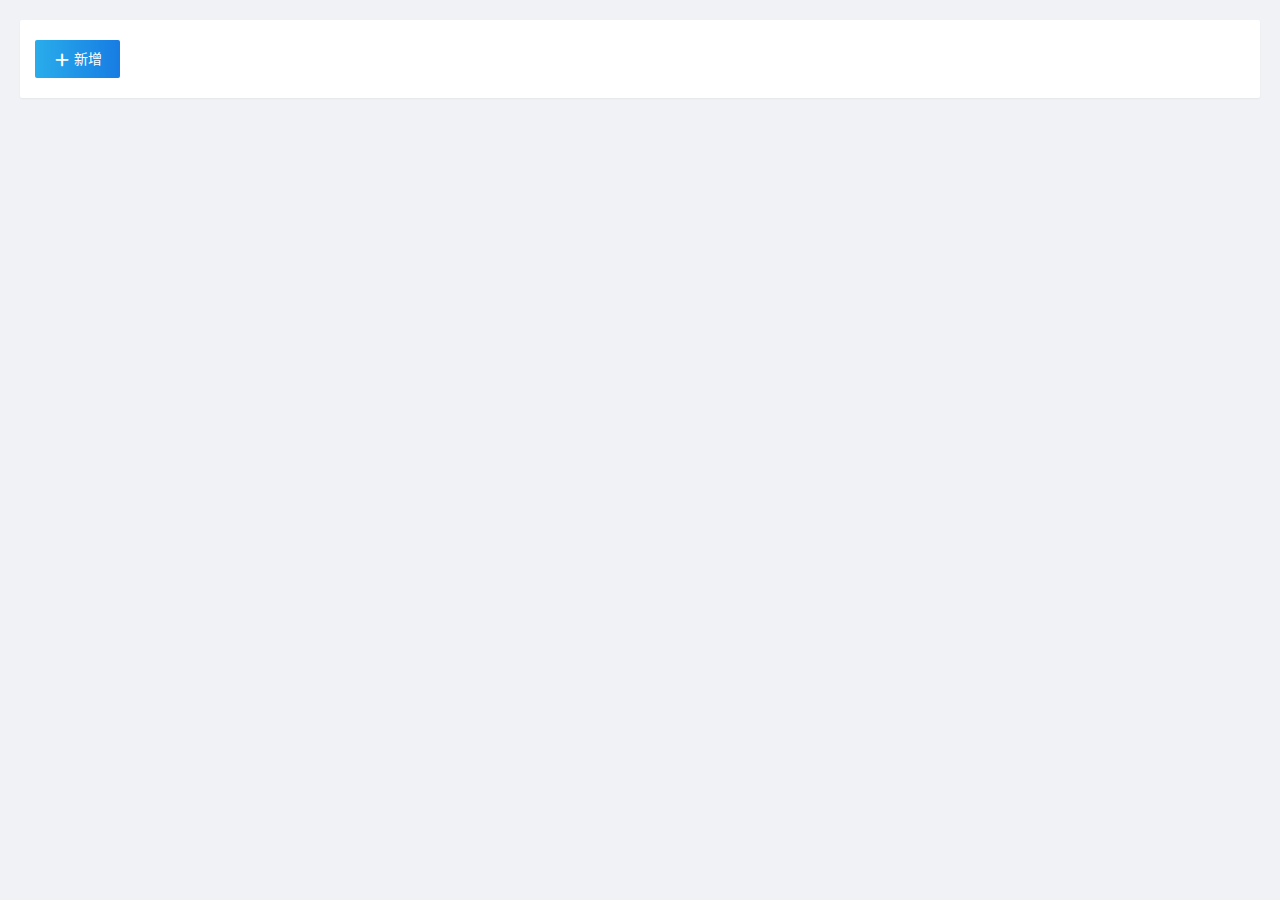
<file: static/views/account.html>
<!DOCTYPE html>
<html lang="zh-CN">
<head>
    <meta charset="UTF-8">
    <meta http-equiv="X-UA-Compatible" content="IE=edge">
    <meta name="viewport" content="width=device-width, initial-scale=1, maximum-scale=1">
    <link rel="stylesheet" href="../assets/css/layui.css">
    <link rel="stylesheet" href="../assets/css/view.css"/>
    <link rel="icon" href="/favicon.ico">
    <title>程序猿银行</title>
</head>
<body class="layui-view-body">
    <div class="layui-content">
        <div class="layui-row">
            <div class="layui-card">
                <div class="layui-card-body">
                    <div class="form-box">
                        <button class="layui-btn layui-btn-blue"><i class="layui-icon">&#xe654;</i>新增</button>
                        <table class="layui-hide" id="demo" lay-filter="demo"></table>
                    </div>
                </div>
            </div>
        </div>
    </div>
    <script src="../assets/layui.all.js"></script>
    <script>
      var element = layui.element;
  var table = layui.table;
  var form = layui.form;
  
  //展示已知数据
  table.render({
	  lay-filter:"demo",
    elem: '#demo'
    	,url: '/Account/list' //数据接口
    ,cols: [[ //标题栏
      {field: 'account', title: '账户', minWidth: 180, sort: true,align:'center'}
      ,{field: 'currency', title: '币种', width: 120 ,align:'center'}
      ,{field: 'operation', title: '操作', minWidth: 150,toolbar: '#barDemo',align:'center'}
      ,{field: 'balance', title: '余额', minWidth: 160,align:'center'}
    ]]
    /* ,parseData: function(res){ //res 即为原始返回的数据
        return {
          "code": res.status, //解析接口状态
          "msg": res.message, //解析提示文本
          "count": res.total, //解析数据长度
          "data": res.data.item //解析数据列表
        };
      } */
    
    ,skin: 'line' //表格风格
    ,even: true
    ,page: true //是否显示分页
    ,limits: [5, 7, 10]
    ,limit: 5 //每页默认显示的数量
  });
  
  
//监听工具条
  table.on('tool(demo)', function(obj){ //注：tool是工具条事件名，test是table原始容器的属性 lay-filter="对应的值"
    var data = obj.data; //获得当前行数据
    console.log(data);
    var layEvent = obj.event; //获得 lay-event 对应的值（也可以是表头的 event 参数对应的值）
    var tr = obj.tr; //获得当前行 tr 的DOM对象
    
    if(layEvent === 'getBalance'){ //查看
    	layer.msg('getBalance');
    } else if(layEvent === 'del'){ //删除
      layer.confirm('真的删除行么', function(index){
        obj.del(); //删除对应行（tr）的DOM结构，并更新缓存
        layer.close(index);
        //向服务端发送删除指令
      });
    } else if(layEvent === 'edit'){ //编辑
      //do something
      
      //同步更新缓存对应的值
      obj.update({
        username: '123'
        ,title: 'xxx'
      });
    }
  });
  
    </script>
    <script type="text/html" id="barDemo">
        <a class="layui-btn layui-btn-xs" lay-event="getBalance">查询余额</a>
        <a class="layui-btn layui-btn-danger layui-btn-xs" lay-event="inSchool">转账</a>
    </script>
</body>
</html>
</file>
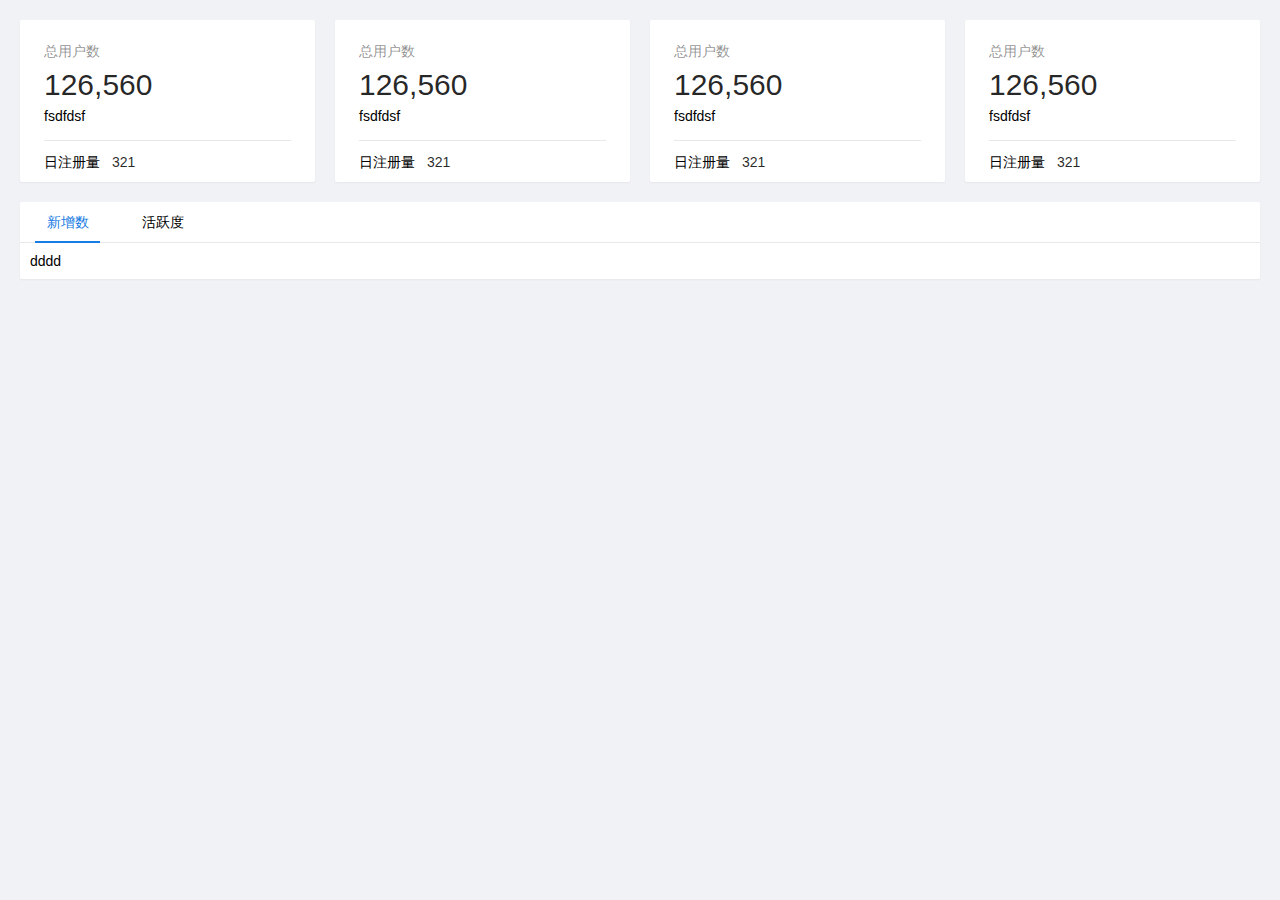
<file: static/views/console.html>
<!DOCTYPE html>
<html>
<head>
    <meta charset="UTF-8">
    <meta http-equiv="X-UA-Compatible" content="IE=edge">
    <link rel="stylesheet" href="../assets/css/layui.css">
    <link rel="stylesheet" href="../assets/css/view.css"/>
    <title></title>
</head>
<body class="layui-view-body">
    <div class="layui-content">
        <div class="layui-row layui-col-space20">
            <div class="layui-col-sm6 layui-col-md3">
                <div class="layui-card">
                    <div class="layui-card-body chart-card">
                        <div class="chart-header">
                            <div class="metawrap">
                                <div class="meta">
                                    <span>总用户数</span>
                                </div>
                                <div class="total">126,560</div>
                            </div>
                        </div>
                        <div class="chart-body">
                            <div class="contentwrap">
                                fsdfdsf
                            </div>
                        </div>
                        <div class="chart-footer">
                            <div class="field">
                                <span>日注册量</span>
                                <span>321</span>
                            </div>
                        </div>
                    </div>
                </div>
            </div>
            <div class="layui-col-sm6 layui-col-md3">
                <div class="layui-card">
                    <div class="layui-card-body chart-card">
                        <div class="chart-header">
                            <div class="metawrap">
                                <div class="meta">
                                    <span>总用户数</span>
                                </div>
                                <div class="total">126,560</div>
                            </div>
                        </div>
                        <div class="chart-body">
                            <div class="contentwrap">
                                fsdfdsf
                            </div>
                        </div>
                        <div class="chart-footer">
                            <div class="field">
                                <span>日注册量</span>
                                <span>321</span>
                            </div>
                        </div>
                    </div>
                </div>
            </div>
            <div class="layui-col-sm6 layui-col-md3">
                <div class="layui-card">
                    <div class="layui-card-body chart-card">
                        <div class="chart-header">
                            <div class="metawrap">
                                <div class="meta">
                                    <span>总用户数</span>
                                </div>
                                <div class="total">126,560</div>
                            </div>
                        </div>
                        <div class="chart-body">
                            <div class="contentwrap">
                                fsdfdsf
                            </div>
                        </div>
                        <div class="chart-footer">
                            <div class="field">
                                <span>日注册量</span>
                                <span>321</span>
                            </div>
                        </div>
                    </div>
                </div>
            </div>
            <div class="layui-col-sm6 layui-col-md3">
                <div class="layui-card">
                    <div class="layui-card-body chart-card">
                        <div class="chart-header">
                            <div class="metawrap">
                                <div class="meta">
                                    <span>总用户数</span>
                                </div>
                                <div class="total">126,560</div>
                            </div>
                        </div>
                        <div class="chart-body">
                            <div class="contentwrap">
                                fsdfdsf
                            </div>
                        </div>
                        <div class="chart-footer">
                            <div class="field">
                                <span>日注册量</span>
                                <span>321</span>
                            </div>
                        </div>
                    </div>
                </div>
            </div>
            <div class="layui-col-sm12 layui-col-md12">
                <div class="layui-card">
                    <div class="layui-tab layui-tab-brief">
                        <ul class="layui-tab-title">
                            <li class="layui-this">新增数</li>
                            <li>活跃度</li>
                        </ul>
                        <div class="layui-tab-content">
                            <div class="layui-tab-item layui-show">
                                dddd
                            </div>
                            <div class="layui-tab-item">
                                ddd
                            </div>
                        </div>
                    </div>
                </div>
            </div>
        </div>
    </div>
    <script src="../assets/layui.all.js"></script>
    <script>
     var element = layui.element;
    </script>
</body>
</html>
</file>
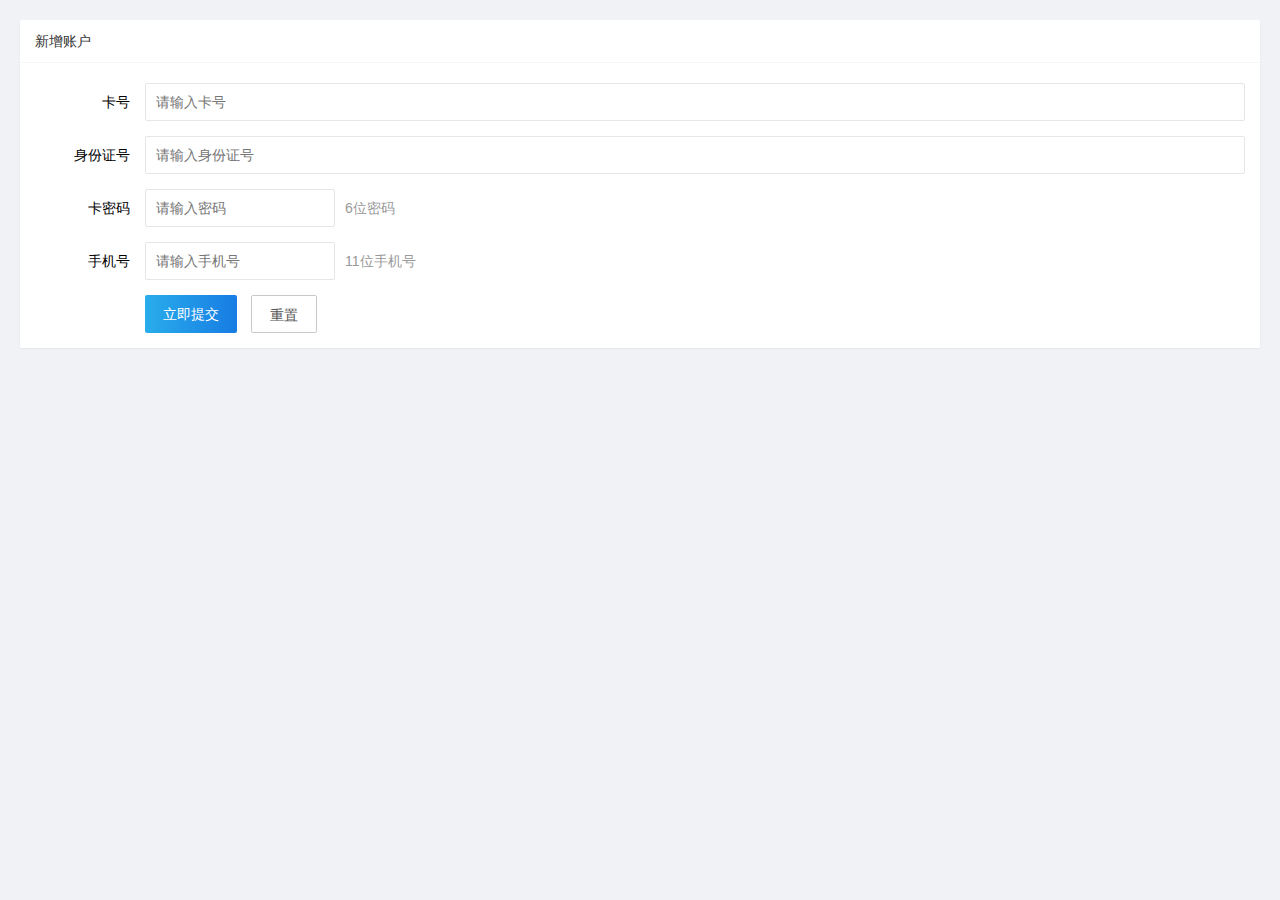
<file: static/views/form.html>
<!DOCTYPE html>
<html>
<head>
    <meta charset="UTF-8">
    <meta http-equiv="X-UA-Compatible" content="IE=edge">
    <link rel="stylesheet" href="../assets/css/layui.css">
    <link rel="stylesheet" href="../assets/css/view.css"/>
    <title></title>
</head>
<body class="layui-view-body">
    <div class="layui-content">
        <div class="layui-row">
            <div class="layui-card">
                <div class="layui-card-header">新增账户</div>
                <form class="layui-form layui-card-body" action="" style="top: 10px">
                  <div class="layui-form-item">
                    <label class="layui-form-label">卡号</label>
                    <div class="layui-input-block">
                      <input id="account" type="text" name="account" required  lay-verify="required" placeholder="请输入卡号" autocomplete="off" class="layui-input">
                    </div>
                  </div>
                  <div class="layui-form-item">
                        <label class="layui-form-label">身份证号</label>
                        <div class="layui-input-block">
                            <input id="user_id" type="text" name="user_id" required  lay-verify="required" placeholder="请输入身份证号" autocomplete="off" class="layui-input">
                        </div>
                  </div>
                  <div class="layui-form-item">
                    <label class="layui-form-label">卡密码</label>
                    <div class="layui-input-inline">
                      <input id="password" type="password" name="password" required lay-verify="required" placeholder="请输入密码" autocomplete="off" class="layui-input">
                    </div>
                    <div class="layui-form-mid layui-word-aux">6位密码</div>
                  </div>
                  <div class="layui-form-item">
                        <label class="layui-form-label">手机号</label>
                        <div class="layui-input-inline">
                            <input id="phone_number" type="text" name="phone_number" required lay-verify="required" placeholder="请输入手机号" autocomplete="off" class="layui-input">
                        </div>
                        <div class="layui-form-mid layui-word-aux">11位手机号</div>
                  </div>
                  <!-- <div class="layui-form-item">
                    <label class="layui-form-label">选择框</label>
                    <div class="layui-input-block">
                      <select name="city" lay-verify="required">
                        <option value=""></option>
                        <option value="0">北京</option>
                        <option value="1">上海</option>
                        <option value="2">广州</option>
                        <option value="3">深圳</option>
                        <option value="4">杭州</option>
                      </select>
                    </div>
                  </div> -->
                  <!--<div class="layui-form-item">-->
                    <!--<label class="layui-form-label">复选框</label>-->
                    <!--<div class="layui-input-block">-->
                      <!--<input type="checkbox" name="like[write]" title="写作">-->
                      <!--<input type="checkbox" name="like[read]" title="阅读" checked>-->
                      <!--<input type="checkbox" name="like[dai]" title="发呆">-->
                    <!--</div>-->
                  <!--</div>-->
                  <!--<div class="layui-form-item">-->
                    <!--<label class="layui-form-label">开关</label>-->
                    <!--<div class="layui-input-block">-->
                      <!--<input type="checkbox" name="switch" lay-skin="switch">-->
                    <!--</div>-->
                  <!--</div>-->
                  <!--<div class="layui-form-item">-->
                    <!--<label class="layui-form-label">单选框</label>-->
                    <!--<div class="layui-input-block">-->
                      <!--<input type="radio" name="sex" value="男" title="男">-->
                      <!--<input type="radio" name="sex" value="女" title="女" checked>-->
                    <!--</div>-->
                    <!--<input type="checkbox" name="" title="写作" lay-skin="primary" checked>-->
                  <!--</div>-->
                  <!--<div class="layui-form-item layui-form-text">-->
                    <!--<label class="layui-form-label">文本域</label>-->
                    <!--<div class="layui-input-block">-->
                      <!--<textarea name="desc" placeholder="请输入内容" class="layui-textarea"></textarea>-->
                    <!--</div>-->
                  <!--</div>-->
                  <div class="layui-form-item">
                    <div class="layui-input-block">
                      <button class="layui-btn layui-btn-blue"lay-submit lay-filter="add_account"  >立即提交</button>
                      <button type="reset" class="layui-btn layui-btn-primary">重置</button>
                    </div>
                  </div>
                </form>  
            </div>
        </div>
    </div>
    <script src="../assets/layui.all.js"></script>
</body>
<script>
    ;!function(){
        var layer = layui.layer
            ,form = layui.form;

        form.on('submit(add_account)',function(){
            var account = $("#account").val();
            var user_id = $("#user_id").val();
            var password = $("#password").val();
            var phone_number = $("#phone_number").val();
            if(account==""||account==null){
                layer.msg("请输入账号");
                return false;
            }
            if(user_id==""||user_id==null){
                layer.msg("请输入身份证号");
                return false;

            }
            if(password==""||password==null){
                layer.msg("请输入密码");
                return false;
            }
            if(phone_number==""||phone_number==null){
                layer.msg("请输入手机号");
                return false;
            }

            $.ajax({
                type:'POST',
                url:'/Account/add',
                data:{
                    account: account,
                    password: password
                },
                dataType: 'json',
                success: function (data) {
                    if(data.success){
                        layer.alert('加挂成功',function(index) {

                            layer.close(index);
                        });
                    }else {
                        layer.alert(data.msg,function (index) {
                            window.location.reload();
                            layer.close(index);
                        });
                    }
                }
            });
            return false;
        });
    }();
</script>
</html>
</file>
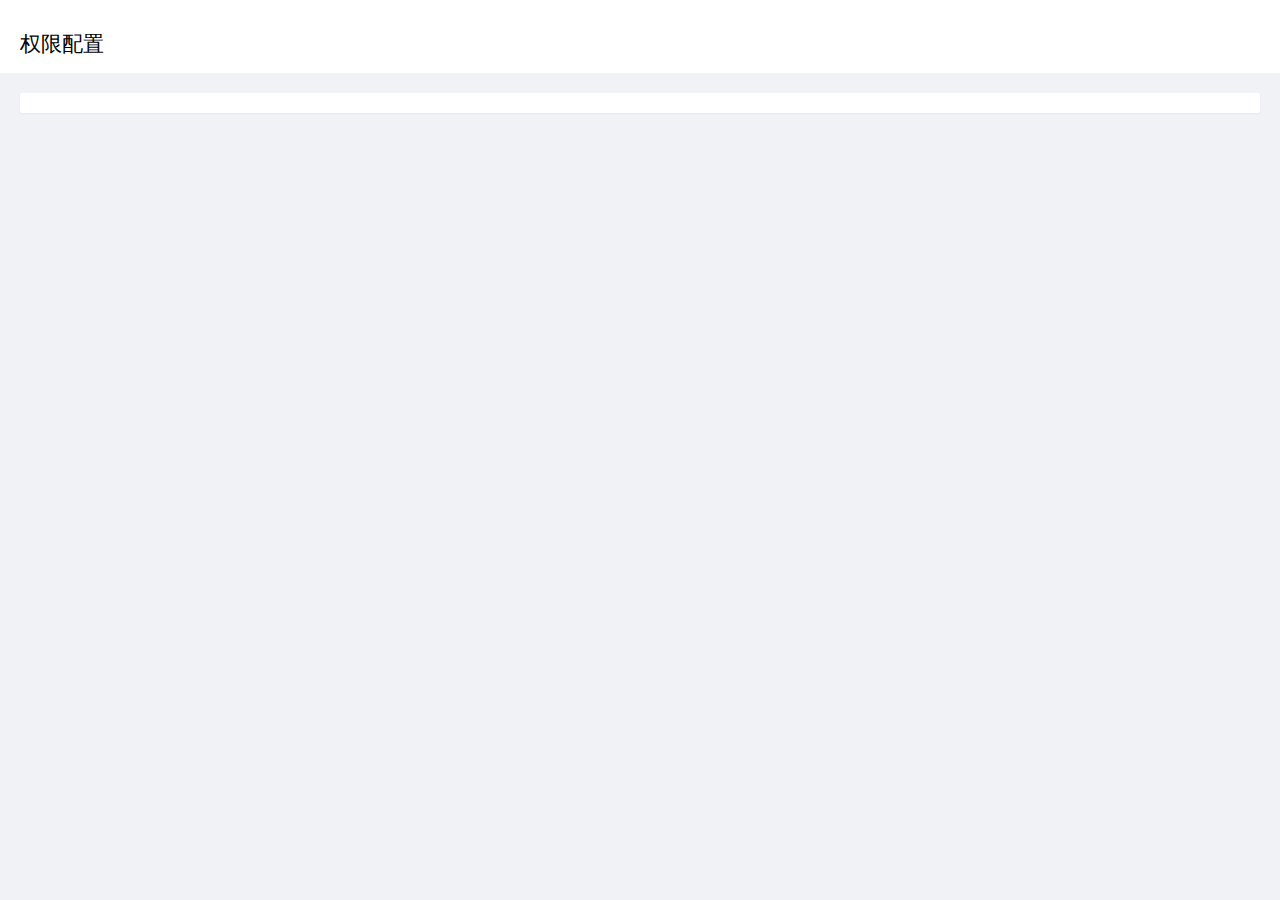
<file: static/views/operaterule.html>
<!DOCTYPE html>
<html>
<head>
    <meta charset="UTF-8">
    <meta http-equiv="X-UA-Compatible" content="IE=edge">
    <link rel="stylesheet" href="../assets/css/layui.css">
    <link rel="stylesheet" href="../assets/css/view.css"/>
    <title></title>
</head>
<body class="layui-view-body">
    <div class="layui-content">
        <div class="layui-page-header">
            <div class="pagewrap">
                <h2 class="title">权限配置</h2>
            </div>
        </div>
        <div class="layui-row">
            <div class="layui-card">
                <div class="layui-card-body">
                    
                </div>
            </div>
        </div>
    </div>
    <script src="../assets/layui.all.js"></script>
</body>
</html>
</file>
<file: static/assets/css/layui.css>
/** layui-v2.2.6 MIT License By https://www.layui.com */
 .layui-inline,img{display:inline-block;vertical-align:middle}h1,h2,h3,h4,h5,h6{font-weight:400}.layui-edge,.layui-header,.layui-inline,.layui-main{position:relative}.layui-btn,.layui-edge,.layui-inline,img{vertical-align:middle}.layui-btn,.layui-disabled,.layui-icon,.layui-unselect{-webkit-user-select:none;-ms-user-select:none;-moz-user-select:none}blockquote,body,button,dd,div,dl,dt,form,h1,h2,h3,h4,h5,h6,input,li,ol,p,pre,td,textarea,th,ul{margin:0;padding:0;-webkit-tap-highlight-color:rgba(0,0,0,0)}a:active,a:hover{outline:0}img{border:none}li{list-style:none}table{border-collapse:collapse;border-spacing:0}h4,h5,h6{font-size:100%}button,input,optgroup,option,select,textarea{font-family:inherit;font-size:inherit;font-style:inherit;font-weight:inherit;outline:0}pre{white-space:pre-wrap;white-space:-moz-pre-wrap;white-space:-pre-wrap;white-space:-o-pre-wrap;word-wrap:break-word}body{line-height:24px;font:14px Helvetica Neue,Helvetica,PingFang SC,\5FAE\8F6F\96C5\9ED1,Tahoma,Arial,sans-serif}hr{height:1px;margin:10px 0;border:0;clear:both}a{color:#333;text-decoration:none}a:hover{color:#777}a cite{font-style:normal;*cursor:pointer}.layui-border-box,.layui-border-box *{box-sizing:border-box}.layui-box,.layui-box *{box-sizing:content-box}.layui-clear{clear:both;*zoom:1}.layui-clear:after{content:'\20';clear:both;*zoom:1;display:block;height:0}.layui-inline{*display:inline;*zoom:1}.layui-edge{display:inline-block;width:0;height:0;border-width:6px;border-style:dashed;border-color:transparent;overflow:hidden}.layui-edge-top{top:-4px;border-bottom-color:#999;border-bottom-style:solid}.layui-edge-right{border-left-color:#999;border-left-style:solid}.layui-edge-bottom{top:2px;border-top-color:#999;border-top-style:solid}.layui-edge-left{border-right-color:#999;border-right-style:solid}.layui-elip{text-overflow:ellipsis;overflow:hidden;white-space:nowrap}.layui-disabled,.layui-disabled:hover{color:#d2d2d2!important;cursor:not-allowed!important}.layui-circle{border-radius:100%}.layui-show{display:block!important}.layui-hide{display:none!important}@font-face{font-family:layui-icon;src:url(../font/iconfont.eot?v=226_rc2);src:url(../font/iconfont.eot?v=226_rc2#iefix) format('embedded-opentype'),url(../font/iconfont.svg?v=226_rc2#iconfont) format('svg'),url(../font/iconfont.woff?v=226_rc2) format('woff'),url(../font/iconfont.ttf?v=226_rc2) format('truetype')}.layui-icon{font-family:layui-icon!important;font-size:16px;font-style:normal;-webkit-font-smoothing:antialiased;-moz-osx-font-smoothing:grayscale}.layui-icon-duihua:before{content:"\e611"}.layui-icon-shezhi:before{content:"\e614"}.layui-icon-yinshenim:before{content:"\e60f"}.layui-icon-search:before{content:"\e615"}.layui-icon-fenxiang1:before{content:"\e641"}.layui-icon-shezhi1:before{content:"\e620"}.layui-icon-yinqing:before{content:"\e628"}.layui-icon-close:before{content:"\1006"}.layui-icon-close-fill:before{content:"\1007"}.layui-icon-baobiao:before{content:"\e629"}.layui-icon-star:before{content:"\e600"}.layui-icon-yuandian:before{content:"\e617"}.layui-icon-chat:before{content:"\e606"}.layui-icon-logo:before{content:"\e609"}.layui-icon-list:before{content:"\e60a"}.layui-icon-tubiao:before{content:"\e62c"}.layui-icon-ok-circle:before{content:"\1005"}.layui-icon-huanfu2:before{content:"\e61b"}.layui-icon-On-line:before{content:"\e610"}.layui-icon-biaoge:before{content:"\e62d"}.layui-icon-right:before{content:"\e602"}.layui-icon-left:before{content:"\e603"}.layui-icon-cart-simple:before{content:"\e698"}.layui-icon-cry:before{content:"\e69c"}.layui-icon-smile:before{content:"\e6af"}.layui-icon-survey:before{content:"\e6b2"}.layui-icon-tree:before{content:"\e62e"}.layui-icon-iconfont17:before{content:"\e62f"}.layui-icon-tianjia:before{content:"\e61f"}.layui-icon-download-circle:before{content:"\e601"}.layui-icon-xuanzemoban48:before{content:"\e630"}.layui-icon-gongju:before{content:"\e631"}.layui-icon-face-surprised:before{content:"\e664"}.layui-icon-bianji:before{content:"\e642"}.layui-icon-speaker:before{content:"\e645"}.layui-icon-down:before{content:"\e61a"}.layui-icon-wenjian:before{content:"\e621"}.layui-icon-layouts:before{content:"\e632"}.layui-icon-duigou:before{content:"\e618"}.layui-icon-tianjia1:before{content:"\e608"}.layui-icon-yaoyaozhibofanye:before{content:"\e633"}.layui-icon-read:before{content:"\e705"}.layui-icon-404:before{content:"\e61c"}.layui-icon-lunbozutu:before{content:"\e634"}.layui-icon-help:before{content:"\e607"}.layui-icon-daima1:before{content:"\e635"}.layui-icon-jinshui:before{content:"\e636"}.layui-icon-username:before{content:"\e66f"}.layui-icon-find-fill:before{content:"\e670"}.layui-icon-about:before{content:"\e60b"}.layui-icon-location:before{content:"\e715"}.layui-icon-up:before{content:"\e619"}.layui-icon-pause:before{content:"\e651"}.layui-icon-riqi:before{content:"\e637"}.layui-icon-uploadfile:before{content:"\e61d"}.layui-icon-delete:before{content:"\e640"}.layui-icon-play:before{content:"\e652"}.layui-icon-top:before{content:"\e604"}.layui-icon-haoyouqingqiu:before{content:"\e612"}.layui-icon-refresh-3:before{content:"\e9aa"}.layui-icon-weibiaoti1:before{content:"\e605"}.layui-icon-chuangkou:before{content:"\e638"}.layui-icon-comiisbiaoqing:before{content:"\e60c"}.layui-icon-zhengque:before{content:"\e616"}.layui-icon-dollar:before{content:"\e659"}.layui-icon-iconfontwodehaoyou:before{content:"\e613"}.layui-icon-wenjianxiazai:before{content:"\e61e"}.layui-icon-tupian:before{content:"\e60d"}.layui-icon-lianjie:before{content:"\e64c"}.layui-icon-diamond:before{content:"\e735"}.layui-icon-jilu:before{content:"\e60e"}.layui-icon-liucheng:before{content:"\e622"}.layui-icon-fontstrikethrough:before{content:"\e64f"}.layui-icon-unlink:before{content:"\e64d"}.layui-icon-bianjiwenzi:before{content:"\e639"}.layui-icon-sanjiao:before{content:"\e623"}.layui-icon-danxuankuanghouxuan:before{content:"\e63f"}.layui-icon-danxuankuangxuanzhong:before{content:"\e643"}.layui-icon-juzhongduiqi:before{content:"\e647"}.layui-icon-youduiqi:before{content:"\e648"}.layui-icon-zuoduiqi:before{content:"\e649"}.layui-icon-gongsisvgtubiaozongji22:before{content:"\e626"}.layui-icon-gongsisvgtubiaozongji23:before{content:"\e627"}.layui-icon-refresh-2:before{content:"\1002"}.layui-icon-loading-1:before{content:"\e63e"}.layui-icon-return:before{content:"\e65c"}.layui-icon-jiacu:before{content:"\e62b"}.layui-icon-uploading:before{content:"\e67c"}.layui-icon-liaotianduihuaimgoutong:before{content:"\e63a"}.layui-icon-video:before{content:"\e6ed"}.layui-icon-headset:before{content:"\e6fc"}.layui-icon-wenjianjiafan:before{content:"\e624"}.layui-icon-shouji:before{content:"\e63b"}.layui-icon-tianjia2:before{content:"\e654"}.layui-icon-wenjianjia:before{content:"\e7a0"}.layui-icon-biaoqing:before{content:"\e650"}.layui-icon-html:before{content:"\e64b"}.layui-icon-biaodan:before{content:"\e63c"}.layui-icon-cart:before{content:"\e657"}.layui-icon-camera-fill:before{content:"\e65d"}.layui-icon-25:before{content:"\e62a"}.layui-icon-emwdaima:before{content:"\e64e"}.layui-icon-fire:before{content:"\e756"}.layui-icon-set:before{content:"\e716"}.layui-icon-zitixiahuaxian:before{content:"\e646"}.layui-icon-sanjiao1:before{content:"\e625"}.layui-icon-tips:before{content:"\e702"}.layui-icon-tupian-copy-copy:before{content:"\e64a"}.layui-icon-more-vertical:before{content:"\e671"}.layui-icon-zhuti2:before{content:"\e66c"}.layui-icon-loading:before{content:"\e63d"}.layui-icon-xieti:before{content:"\e644"}.layui-icon-refresh-1:before{content:"\e666"}.layui-icon-rmb:before{content:"\e65e"}.layui-icon-home:before{content:"\e68e"}.layui-icon-user:before{content:"\e770"}.layui-icon-notice:before{content:"\e667"}.layui-icon-login-weibo:before{content:"\e675"}.layui-icon-voice:before{content:"\e688"}.layui-icon-download:before{content:"\e681"}.layui-icon-login-qq:before{content:"\e676"}.layui-icon-snowflake:before{content:"\e6b1"}.layui-icon-yemian1:before{content:"\e655"}.layui-icon-template:before{content:"\e663"}.layui-icon-auz:before{content:"\e672"}.layui-icon-console:before{content:"\e665"}.layui-icon-app:before{content:"\e653"}.layui-icon-prev:before{content:"\e65a"}.layui-icon-website:before{content:"\e7ae"}.layui-icon-next:before{content:"\e65b"}.layui-icon-component:before{content:"\e857"}.layui-icon-more:before{content:"\e65f"}.layui-icon-login-wechat:before{content:"\e677"}.layui-icon-shrink-right:before{content:"\e668"}.layui-icon-spread-left:before{content:"\e66b"}.layui-icon-camera:before{content:"\e660"}.layui-icon-note:before{content:"\e66e"}.layui-icon-refresh:before{content:"\e669"}.layui-icon-nv:before{content:"\e661"}.layui-icon-nan:before{content:"\e662"}.layui-icon-password:before{content:"\e673"}.layui-icon-senior:before{content:"\e674"}.layui-icon-theme:before{content:"\e66a"}.layui-icon-tread:before{content:"\e6c5"}.layui-icon-praise:before{content:"\e6c6"}.layui-icon-star-fill:before{content:"\e658"}.layui-icon-template-1:before{content:"\e656"}.layui-icon-loading-2:before{content:"\e66d"}.layui-icon-vercode:before{content:"\e679"}.layui-icon-cellphone:before{content:"\e678"}.layui-main{width:1140px;margin:0 auto}.layui-header{z-index:1000;height:60px}.layui-header a:hover{transition:all .5s;-webkit-transition:all .5s}.layui-side{position:fixed;left:0;top:0;bottom:0;z-index:999;width:200px;overflow-x:hidden}.layui-side-scroll{position:relative;width:220px;height:100%;overflow-x:hidden}.layui-body{position:absolute;left:200px;right:0;top:0;bottom:0;z-index:998;width:auto;overflow:hidden;overflow-y:auto;box-sizing:border-box}.layui-layout-body{overflow:hidden}.layui-layout-admin .layui-header{background-color:#23262E}.layui-layout-admin .layui-side{top:60px;width:200px;overflow-x:hidden}.layui-layout-admin .layui-body{top:60px;bottom:44px}.layui-layout-admin .layui-main{width:auto;margin:0 15px}.layui-layout-admin .layui-footer{position:fixed;left:200px;right:0;bottom:0;height:44px;line-height:44px;padding:0 15px;background-color:#eee}.layui-layout-admin .layui-logo{position:absolute;left:0;top:0;width:200px;height:100%;line-height:60px;text-align:center;color:#009688;font-size:16px}.layui-layout-admin .layui-header .layui-nav{background:0 0}.layui-layout-left{position:absolute!important;left:200px;top:0}.layui-layout-right{position:absolute!important;right:0;top:0}.layui-container{position:relative;margin:0 auto;padding:0 15px;box-sizing:border-box}.layui-fluid{position:relative;margin:0 auto;padding:0 15px}.layui-row:after,.layui-row:before{content:'';display:block;clear:both}.layui-col-lg1,.layui-col-lg10,.layui-col-lg11,.layui-col-lg12,.layui-col-lg2,.layui-col-lg3,.layui-col-lg4,.layui-col-lg5,.layui-col-lg6,.layui-col-lg7,.layui-col-lg8,.layui-col-lg9,.layui-col-md1,.layui-col-md10,.layui-col-md11,.layui-col-md12,.layui-col-md2,.layui-col-md3,.layui-col-md4,.layui-col-md5,.layui-col-md6,.layui-col-md7,.layui-col-md8,.layui-col-md9,.layui-col-sm1,.layui-col-sm10,.layui-col-sm11,.layui-col-sm12,.layui-col-sm2,.layui-col-sm3,.layui-col-sm4,.layui-col-sm5,.layui-col-sm6,.layui-col-sm7,.layui-col-sm8,.layui-col-sm9,.layui-col-xs1,.layui-col-xs10,.layui-col-xs11,.layui-col-xs12,.layui-col-xs2,.layui-col-xs3,.layui-col-xs4,.layui-col-xs5,.layui-col-xs6,.layui-col-xs7,.layui-col-xs8,.layui-col-xs9{position:relative;display:block;box-sizing:border-box}.layui-col-xs1,.layui-col-xs10,.layui-col-xs11,.layui-col-xs12,.layui-col-xs2,.layui-col-xs3,.layui-col-xs4,.layui-col-xs5,.layui-col-xs6,.layui-col-xs7,.layui-col-xs8,.layui-col-xs9{float:left}.layui-col-xs1{width:8.33333333%}.layui-col-xs2{width:16.66666667%}.layui-col-xs3{width:25%}.layui-col-xs4{width:33.33333333%}.layui-col-xs5{width:41.66666667%}.layui-col-xs6{width:50%}.layui-col-xs7{width:58.33333333%}.layui-col-xs8{width:66.66666667%}.layui-col-xs9{width:75%}.layui-col-xs10{width:83.33333333%}.layui-col-xs11{width:91.66666667%}.layui-col-xs12{width:100%}.layui-col-xs-offset1{margin-left:8.33333333%}.layui-col-xs-offset2{margin-left:16.66666667%}.layui-col-xs-offset3{margin-left:25%}.layui-col-xs-offset4{margin-left:33.33333333%}.layui-col-xs-offset5{margin-left:41.66666667%}.layui-col-xs-offset6{margin-left:50%}.layui-col-xs-offset7{margin-left:58.33333333%}.layui-col-xs-offset8{margin-left:66.66666667%}.layui-col-xs-offset9{margin-left:75%}.layui-col-xs-offset10{margin-left:83.33333333%}.layui-col-xs-offset11{margin-left:91.66666667%}.layui-col-xs-offset12{margin-left:100%}@media screen and (max-width:768px){.layui-hide-xs{display:none!important}.layui-show-xs-block{display:block!important}.layui-show-xs-inline{display:inline!important}.layui-show-xs-inline-block{display:inline-block!important}}@media screen and (min-width:768px){.layui-container{width:750px}.layui-hide-sm{display:none!important}.layui-show-sm-block{display:block!important}.layui-show-sm-inline{display:inline!important}.layui-show-sm-inline-block{display:inline-block!important}.layui-col-sm1,.layui-col-sm10,.layui-col-sm11,.layui-col-sm12,.layui-col-sm2,.layui-col-sm3,.layui-col-sm4,.layui-col-sm5,.layui-col-sm6,.layui-col-sm7,.layui-col-sm8,.layui-col-sm9{float:left}.layui-col-sm1{width:8.33333333%}.layui-col-sm2{width:16.66666667%}.layui-col-sm3{width:25%}.layui-col-sm4{width:33.33333333%}.layui-col-sm5{width:41.66666667%}.layui-col-sm6{width:50%}.layui-col-sm7{width:58.33333333%}.layui-col-sm8{width:66.66666667%}.layui-col-sm9{width:75%}.layui-col-sm10{width:83.33333333%}.layui-col-sm11{width:91.66666667%}.layui-col-sm12{width:100%}.layui-col-sm-offset1{margin-left:8.33333333%}.layui-col-sm-offset2{margin-left:16.66666667%}.layui-col-sm-offset3{margin-left:25%}.layui-col-sm-offset4{margin-left:33.33333333%}.layui-col-sm-offset5{margin-left:41.66666667%}.layui-col-sm-offset6{margin-left:50%}.layui-col-sm-offset7{margin-left:58.33333333%}.layui-col-sm-offset8{margin-left:66.66666667%}.layui-col-sm-offset9{margin-left:75%}.layui-col-sm-offset10{margin-left:83.33333333%}.layui-col-sm-offset11{margin-left:91.66666667%}.layui-col-sm-offset12{margin-left:100%}}@media screen and (min-width:992px){.layui-container{width:970px}.layui-hide-md{display:none!important}.layui-show-md-block{display:block!important}.layui-show-md-inline{display:inline!important}.layui-show-md-inline-block{display:inline-block!important}.layui-col-md1,.layui-col-md10,.layui-col-md11,.layui-col-md12,.layui-col-md2,.layui-col-md3,.layui-col-md4,.layui-col-md5,.layui-col-md6,.layui-col-md7,.layui-col-md8,.layui-col-md9{float:left}.layui-col-md1{width:8.33333333%}.layui-col-md2{width:16.66666667%}.layui-col-md3{width:25%}.layui-col-md4{width:33.33333333%}.layui-col-md5{width:41.66666667%}.layui-col-md6{width:50%}.layui-col-md7{width:58.33333333%}.layui-col-md8{width:66.66666667%}.layui-col-md9{width:75%}.layui-col-md10{width:83.33333333%}.layui-col-md11{width:91.66666667%}.layui-col-md12{width:100%}.layui-col-md-offset1{margin-left:8.33333333%}.layui-col-md-offset2{margin-left:16.66666667%}.layui-col-md-offset3{margin-left:25%}.layui-col-md-offset4{margin-left:33.33333333%}.layui-col-md-offset5{margin-left:41.66666667%}.layui-col-md-offset6{margin-left:50%}.layui-col-md-offset7{margin-left:58.33333333%}.layui-col-md-offset8{margin-left:66.66666667%}.layui-col-md-offset9{margin-left:75%}.layui-col-md-offset10{margin-left:83.33333333%}.layui-col-md-offset11{margin-left:91.66666667%}.layui-col-md-offset12{margin-left:100%}}@media screen and (min-width:1200px){.layui-container{width:1170px}.layui-hide-lg{display:none!important}.layui-show-lg-block{display:block!important}.layui-show-lg-inline{display:inline!important}.layui-show-lg-inline-block{display:inline-block!important}.layui-col-lg1,.layui-col-lg10,.layui-col-lg11,.layui-col-lg12,.layui-col-lg2,.layui-col-lg3,.layui-col-lg4,.layui-col-lg5,.layui-col-lg6,.layui-col-lg7,.layui-col-lg8,.layui-col-lg9{float:left}.layui-col-lg1{width:8.33333333%}.layui-col-lg2{width:16.66666667%}.layui-col-lg3{width:25%}.layui-col-lg4{width:33.33333333%}.layui-col-lg5{width:41.66666667%}.layui-col-lg6{width:50%}.layui-col-lg7{width:58.33333333%}.layui-col-lg8{width:66.66666667%}.layui-col-lg9{width:75%}.layui-col-lg10{width:83.33333333%}.layui-col-lg11{width:91.66666667%}.layui-col-lg12{width:100%}.layui-col-lg-offset1{margin-left:8.33333333%}.layui-col-lg-offset2{margin-left:16.66666667%}.layui-col-lg-offset3{margin-left:25%}.layui-col-lg-offset4{margin-left:33.33333333%}.layui-col-lg-offset5{margin-left:41.66666667%}.layui-col-lg-offset6{margin-left:50%}.layui-col-lg-offset7{margin-left:58.33333333%}.layui-col-lg-offset8{margin-left:66.66666667%}.layui-col-lg-offset9{margin-left:75%}.layui-col-lg-offset10{margin-left:83.33333333%}.layui-col-lg-offset11{margin-left:91.66666667%}.layui-col-lg-offset12{margin-left:100%}}.layui-col-space1{margin:-.5px}.layui-col-space1>*{padding:.5px}.layui-col-space3{margin:-1.5px}.layui-col-space3>*{padding:1.5px}.layui-col-space5{margin:-2.5px}.layui-col-space5>*{padding:2.5px}.layui-col-space8{margin:-3.5px}.layui-col-space8>*{padding:3.5px}.layui-col-space10{margin:-5px}.layui-col-space10>*{padding:5px}.layui-col-space12{margin:-6px}.layui-col-space12>*{padding:6px}.layui-col-space15{margin:-7.5px}.layui-col-space15>*{padding:7.5px}.layui-col-space18{margin:-9px}.layui-col-space18>*{padding:9px}.layui-col-space20{margin:-10px}.layui-col-space20>*{padding:10px}.layui-col-space22{margin:-11px}.layui-col-space22>*{padding:11px}.layui-col-space25{margin:-12.5px}.layui-col-space25>*{padding:12.5px}.layui-col-space30{margin:-15px}.layui-col-space30>*{padding:15px}.layui-btn,.layui-input,.layui-select,.layui-textarea,.layui-upload-button{outline:0;-webkit-appearance:none;transition:all .3s;-webkit-transition:all .3s;box-sizing:border-box}.layui-elem-quote{margin-bottom:10px;padding:15px;line-height:22px;border-left:5px solid #009688;border-radius:0 2px 2px 0;background-color:#f2f2f2}.layui-quote-nm{border-style:solid;border-width:1px 1px 1px 5px;background:0 0}.layui-elem-field{margin-bottom:10px;padding:0;border-width:1px;border-style:solid}.layui-elem-field legend{margin-left:20px;padding:0 10px;font-size:20px;font-weight:300}.layui-field-title{margin:10px 0 20px;border-width:1px 0 0}.layui-field-box{padding:10px 15px}.layui-field-title .layui-field-box{padding:10px 0}.layui-progress{position:relative;height:6px;border-radius:20px;background-color:#e2e2e2}.layui-progress-bar{position:absolute;left:0;top:0;width:0;max-width:100%;height:6px;border-radius:20px;text-align:right;background-color:#5FB878;transition:all .3s;-webkit-transition:all .3s}.layui-progress-big,.layui-progress-big .layui-progress-bar{height:18px;line-height:18px}.layui-progress-text{position:relative;top:-20px;line-height:18px;font-size:12px;color:#666}.layui-progress-big .layui-progress-text{position:static;padding:0 10px;color:#fff}.layui-collapse{border-width:1px;border-style:solid;border-radius:2px}.layui-colla-content,.layui-colla-item{border-top-width:1px;border-top-style:solid}.layui-colla-item:first-child{border-top:none}.layui-colla-title{position:relative;height:42px;line-height:42px;padding:0 15px 0 35px;color:#333;background-color:#f2f2f2;cursor:pointer;font-size:14px;overflow:hidden}.layui-colla-content{display:none;padding:10px 15px;line-height:22px;color:#666}.layui-colla-icon{position:absolute;left:15px;top:0;font-size:14px}.layui-card-body,.layui-card-header,.layui-form-label,.layui-form-mid,.layui-form-select,.layui-input-block,.layui-input-inline,.layui-textarea{position:relative}.layui-card{margin-bottom:15px;border-radius:2px;background-color:#fff;box-shadow:0 1px 2px 0 rgba(0,0,0,.05)}.layui-card:last-child{margin-bottom:0}.layui-card-header{height:42px;line-height:42px;padding:0 15px;border-bottom:1px solid #f6f6f6;color:#333;border-radius:2px 2px 0 0;font-size:14px}.layui-bg-black,.layui-bg-blue,.layui-bg-cyan,.layui-bg-green,.layui-bg-orange,.layui-bg-red{color:#fff!important}.layui-card-body{padding:10px 15px;line-height:24px}.layui-card-body[pad15]{padding:15px}.layui-card-body[pad20]{padding:20px}.layui-card-body .layui-table{margin:5px 0}.layui-card .layui-tab{margin:0}.layui-panel-window{position:relative;padding:15px;border-radius:0;border-top:5px solid #E6E6E6;background-color:#fff}.layui-bg-red{background-color:#FF5722!important}.layui-bg-orange{background-color:#FFB800!important}.layui-bg-green{background-color:#009688!important}.layui-bg-cyan{background-color:#2F4056!important}.layui-bg-blue{background-color:#1E9FFF!important}.layui-bg-black{background-color:#393D49!important}.layui-bg-gray{background-color:#eee!important;color:#666!important}.layui-badge-rim,.layui-colla-content,.layui-colla-item,.layui-collapse,.layui-elem-field,.layui-form-pane .layui-form-item[pane],.layui-form-pane .layui-form-label,.layui-input,.layui-layedit,.layui-layedit-tool,.layui-quote-nm,.layui-select,.layui-tab-bar,.layui-tab-card,.layui-tab-title,.layui-tab-title .layui-this:after,.layui-textarea{border-color:#e6e6e6}.layui-timeline-item:before,hr{background-color:#e6e6e6}.layui-text{line-height:22px;font-size:14px;color:#666}.layui-text h1,.layui-text h2,.layui-text h3{font-weight:500;color:#333}.layui-text h1{font-size:30px}.layui-text h2{font-size:24px}.layui-text h3{font-size:18px}.layui-text a:not(.layui-btn){color:#01AAED}.layui-text a:not(.layui-btn):hover{text-decoration:underline}.layui-text ul{padding:5px 0 5px 15px}.layui-text ul li{margin-top:5px;list-style-type:disc}.layui-text em,.layui-word-aux{color:#999!important;padding:0 5px!important}.layui-btn{display:inline-block;height:38px;line-height:38px;padding:0 18px;background-color:#009688;color:#fff;white-space:nowrap;text-align:center;font-size:14px;border:none;border-radius:2px;cursor:pointer}.layui-btn:hover{opacity:.8;filter:alpha(opacity=80);color:#fff}.layui-btn:active{opacity:1;filter:alpha(opacity=100)}.layui-btn+.layui-btn{margin-left:10px}.layui-btn-container{font-size:0}.layui-btn-container .layui-btn{margin-right:10px;margin-bottom:10px}.layui-btn-container .layui-btn+.layui-btn{margin-left:0}.layui-table .layui-btn-container .layui-btn{margin-bottom:9px}.layui-btn-radius{border-radius:100px}.layui-btn .layui-icon{margin-right:3px;font-size:18px;vertical-align:bottom;vertical-align:middle\9}.layui-btn-primary{border:1px solid #C9C9C9;background-color:#fff;color:#555}.layui-btn-primary:hover{border-color:#009688;color:#333}.layui-btn-normal{background-color:#1E9FFF}.layui-btn-warm{background-color:#FFB800}.layui-btn-danger{background-color:#FF5722}.layui-btn-disabled,.layui-btn-disabled:active,.layui-btn-disabled:hover{border:1px solid #e6e6e6;background-color:#FBFBFB;color:#C9C9C9;cursor:not-allowed;opacity:1}.layui-btn-lg{height:44px;line-height:44px;padding:0 25px;font-size:16px}.layui-btn-sm{height:30px;line-height:30px;padding:0 10px;font-size:12px}.layui-btn-sm i{font-size:16px!important}.layui-btn-xs{height:22px;line-height:22px;padding:0 5px;font-size:12px}.layui-btn-xs i{font-size:14px!important}.layui-btn-group{display:inline-block;vertical-align:middle;font-size:0}.layui-btn-group .layui-btn{margin-left:0!important;margin-right:0!important;border-left:1px solid rgba(255,255,255,.5);border-radius:0}.layui-btn-group .layui-btn-primary{border-left:none}.layui-btn-group .layui-btn-primary:hover{border-color:#C9C9C9;color:#009688}.layui-btn-group .layui-btn:first-child{border-left:none;border-radius:2px 0 0 2px}.layui-btn-group .layui-btn-primary:first-child{border-left:1px solid #c9c9c9}.layui-btn-group .layui-btn:last-child{border-radius:0 2px 2px 0}.layui-btn-group .layui-btn+.layui-btn{margin-left:0}.layui-btn-group+.layui-btn-group{margin-left:10px}.layui-btn-fluid{width:100%}.layui-input,.layui-select,.layui-textarea{height:38px;line-height:1.3;line-height:38px\9;border-width:1px;border-style:solid;background-color:#fff;border-radius:2px}.layui-input::-webkit-input-placeholder,.layui-select::-webkit-input-placeholder,.layui-textarea::-webkit-input-placeholder{line-height:1.3}.layui-input,.layui-textarea{display:block;width:100%;padding-left:10px}.layui-input:hover,.layui-textarea:hover{border-color:#D2D2D2!important}.layui-input:focus,.layui-textarea:focus{border-color:#C9C9C9!important}.layui-textarea{min-height:100px;height:auto;line-height:20px;padding:6px 10px;resize:vertical}.layui-select{padding:0 10px}.layui-form input[type=checkbox],.layui-form input[type=radio],.layui-form select{display:none}.layui-form [lay-ignore]{display:initial}.layui-form-item{margin-bottom:15px;clear:both;*zoom:1}.layui-form-item:after{content:'\20';clear:both;*zoom:1;display:block;height:0}.layui-form-label{float:left;display:block;padding:9px 15px;width:80px;font-weight:400;line-height:20px;text-align:right}.layui-form-label-col{display:block;float:none;padding:9px 0;line-height:20px;text-align:left}.layui-form-item .layui-inline{margin-bottom:5px;margin-right:10px}.layui-input-block{margin-left:110px;min-height:36px}.layui-input-inline{display:inline-block;vertical-align:middle}.layui-form-item .layui-input-inline{float:left;width:190px;margin-right:10px}.layui-form-text .layui-input-inline{width:auto}.layui-form-mid{float:left;display:block;padding:9px 0!important;line-height:20px;margin-right:10px}.layui-form-danger+.layui-form-select .layui-input,.layui-form-danger:focus{border-color:#FF5722!important}.layui-form-select .layui-input{padding-right:30px;cursor:pointer}.layui-form-select .layui-edge{position:absolute;right:10px;top:50%;margin-top:-3px;cursor:pointer;border-width:6px;border-top-color:#c2c2c2;border-top-style:solid;transition:all .3s;-webkit-transition:all .3s}.layui-form-select dl{display:none;position:absolute;left:0;top:42px;padding:5px 0;z-index:999;min-width:100%;border:1px solid #d2d2d2;max-height:300px;overflow-y:auto;background-color:#fff;border-radius:2px;box-shadow:0 2px 4px rgba(0,0,0,.12);box-sizing:border-box}.layui-form-select dl dd,.layui-form-select dl dt{padding:0 10px;line-height:36px;white-space:nowrap;overflow:hidden;text-overflow:ellipsis}.layui-form-select dl dt{font-size:12px;color:#999}.layui-form-select dl dd{cursor:pointer}.layui-form-select dl dd:hover{background-color:#f2f2f2}.layui-form-select .layui-select-group dd{padding-left:20px}.layui-form-select dl dd.layui-select-tips{padding-left:10px!important;color:#999}.layui-form-select dl dd.layui-this{background-color:#5FB878;color:#fff}.layui-form-checkbox,.layui-form-select dl dd.layui-disabled{background-color:#fff}.layui-form-selected dl{display:block}.layui-form-checkbox,.layui-form-checkbox *,.layui-form-switch{display:inline-block;vertical-align:middle}.layui-form-selected .layui-edge{margin-top:-9px;-webkit-transform:rotate(180deg);transform:rotate(180deg);margin-top:-3px\9}:root .layui-form-selected .layui-edge{margin-top:-9px\0/IE9}.layui-form-selectup dl{top:auto;bottom:42px}.layui-select-none{margin:5px 0;text-align:center;color:#999}.layui-select-disabled .layui-disabled{border-color:#eee!important}.layui-select-disabled .layui-edge{border-top-color:#d2d2d2}.layui-form-checkbox{position:relative;height:30px;line-height:28px;margin-right:10px;padding-right:30px;border:1px solid #d2d2d2;cursor:pointer;font-size:0;border-radius:2px;-webkit-transition:.1s linear;transition:.1s linear;box-sizing:border-box}.layui-form-checkbox:hover{border:1px solid #c2c2c2}.layui-form-checkbox span{padding:0 10px;height:100%;font-size:14px;background-color:#d2d2d2;color:#fff;overflow:hidden;white-space:nowrap;text-overflow:ellipsis}.layui-form-checkbox:hover span{background-color:#c2c2c2}.layui-form-checkbox i{position:absolute;right:0;width:30px;color:#fff;font-size:20px;text-align:center}.layui-form-checkbox:hover i{color:#c2c2c2}.layui-form-checked,.layui-form-checked:hover{border-color:#5FB878}.layui-form-checked span,.layui-form-checked:hover span{background-color:#5FB878}.layui-form-checked i,.layui-form-checked:hover i{color:#5FB878}.layui-form-item .layui-form-checkbox{margin-top:4px}.layui-form-checkbox[lay-skin=primary]{height:auto!important;line-height:normal!important;border:none!important;margin-right:0;padding-right:0;background:0 0}.layui-form-checkbox[lay-skin=primary] span{float:right;padding-right:15px;line-height:18px;background:0 0;color:#666}.layui-form-checkbox[lay-skin=primary] i{position:relative;top:0;width:16px;height:16px;line-height:16px;border:1px solid #d2d2d2;font-size:12px;border-radius:2px;background-color:#fff;-webkit-transition:.1s linear;transition:.1s linear}.layui-form-checkbox[lay-skin=primary]:hover i{border-color:#5FB878;color:#fff}.layui-form-checked[lay-skin=primary] i{border-color:#5FB878;background-color:#5FB878;color:#fff}.layui-checkbox-disbaled[lay-skin=primary] span{background:0 0!important;color:#c2c2c2}.layui-checkbox-disbaled[lay-skin=primary]:hover i{border-color:#d2d2d2}.layui-form-item .layui-form-checkbox[lay-skin=primary]{margin-top:10px}.layui-form-switch{position:relative;height:22px;line-height:22px;width:42px;padding:0 5px;margin-top:8px;border:1px solid #d2d2d2;border-radius:20px;cursor:pointer;background-color:#fff;-webkit-transition:.1s linear;transition:.1s linear}.layui-form-switch i{position:absolute;left:5px;top:3px;width:16px;height:16px;border-radius:20px;background-color:#d2d2d2;-webkit-transition:.1s linear;transition:.1s linear}.layui-form-switch em{position:absolute;right:5px;top:0;width:25px;padding:0!important;text-align:center!important;color:#999!important;font-style:normal!important;font-size:12px}.layui-form-onswitch{border-color:#5FB878;background-color:#5FB878}.layui-form-onswitch i{left:32px;background-color:#fff}.layui-form-onswitch em{left:5px;right:auto;color:#fff!important}.layui-checkbox-disbaled{border-color:#e2e2e2!important}.layui-checkbox-disbaled span{background-color:#e2e2e2!important}.layui-checkbox-disbaled:hover i{color:#fff!important}[lay-radio]{display:none}.layui-form-radio,.layui-form-radio *{display:inline-block;vertical-align:middle}.layui-form-radio{line-height:28px;margin:6px 10px 0 0;padding-right:10px;cursor:pointer;font-size:0}.layui-form-radio *{font-size:14px}.layui-form-radio>i{margin-right:8px;font-size:22px;color:#c2c2c2}.layui-form-radio>i:hover,.layui-form-radioed>i{color:#5FB878}.layui-radio-disbaled>i{color:#e2e2e2!important}.layui-form-pane .layui-form-label{width:110px;padding:8px 15px;height:38px;line-height:20px;border-width:1px;border-style:solid;border-radius:2px 0 0 2px;text-align:center;background-color:#FBFBFB;overflow:hidden;white-space:nowrap;text-overflow:ellipsis;box-sizing:border-box}.layui-form-pane .layui-input-inline{margin-left:-1px}.layui-form-pane .layui-input-block{margin-left:110px;left:-1px}.layui-form-pane .layui-input{border-radius:0 2px 2px 0}.layui-form-pane .layui-form-text .layui-form-label{float:none;width:100%;border-radius:2px;box-sizing:border-box;text-align:left}.layui-form-pane .layui-form-text .layui-input-inline{display:block;margin:0;top:-1px;clear:both}.layui-form-pane .layui-form-text .layui-input-block{margin:0;left:0;top:-1px}.layui-form-pane .layui-form-text .layui-textarea{min-height:100px;border-radius:0 0 2px 2px}.layui-form-pane .layui-form-checkbox{margin:4px 0 4px 10px}.layui-form-pane .layui-form-radio,.layui-form-pane .layui-form-switch{margin-top:6px;margin-left:10px}.layui-form-pane .layui-form-item[pane]{position:relative;border-width:1px;border-style:solid}.layui-form-pane .layui-form-item[pane] .layui-form-label{position:absolute;left:0;top:0;height:100%;border-width:0 1px 0 0}.layui-form-pane .layui-form-item[pane] .layui-input-inline{margin-left:110px}@media screen and (max-width:450px){.layui-form-item .layui-form-label{text-overflow:ellipsis;overflow:hidden;white-space:nowrap}.layui-form-item .layui-inline{display:block;margin-right:0;margin-bottom:20px;clear:both}.layui-form-item .layui-inline:after{content:'\20';clear:both;display:block;height:0}.layui-form-item .layui-input-inline{display:block;float:none;left:-3px;width:auto;margin:0 0 10px 112px}.layui-form-item .layui-input-inline+.layui-form-mid{margin-left:110px;top:-5px;padding:0}.layui-form-item .layui-form-checkbox{margin-right:5px;margin-bottom:5px}}.layui-layedit{border-width:1px;border-style:solid;border-radius:2px}.layui-layedit-tool{padding:3px 5px;border-bottom-width:1px;border-bottom-style:solid;font-size:0}.layedit-tool-fixed{position:fixed;top:0;border-top:1px solid #e2e2e2}.layui-layedit-tool .layedit-tool-mid,.layui-layedit-tool .layui-icon{display:inline-block;vertical-align:middle;text-align:center;font-size:14px}.layui-layedit-tool .layui-icon{position:relative;width:32px;height:30px;line-height:30px;margin:3px 5px;color:#777;cursor:pointer;border-radius:2px}.layui-layedit-tool .layui-icon:hover{color:#393D49}.layui-layedit-tool .layui-icon:active{color:#000}.layui-layedit-tool .layedit-tool-active{background-color:#e2e2e2;color:#000}.layui-layedit-tool .layui-disabled,.layui-layedit-tool .layui-disabled:hover{color:#d2d2d2;cursor:not-allowed}.layui-layedit-tool .layedit-tool-mid{width:1px;height:18px;margin:0 10px;background-color:#d2d2d2}.layedit-tool-html{width:50px!important;font-size:30px!important}.layedit-tool-b,.layedit-tool-code,.layedit-tool-help{font-size:16px!important}.layedit-tool-d,.layedit-tool-face,.layedit-tool-image,.layedit-tool-unlink{font-size:18px!important}.layedit-tool-image input{position:absolute;font-size:0;left:0;top:0;width:100%;height:100%;opacity:.01;filter:Alpha(opacity=1);cursor:pointer}.layui-layedit-iframe iframe{display:block;width:100%}#LAY_layedit_code{overflow:hidden}.layui-laypage{display:inline-block;*display:inline;*zoom:1;vertical-align:middle;margin:10px 0;font-size:0}.layui-laypage>a:first-child,.layui-laypage>a:first-child em{border-radius:2px 0 0 2px}.layui-laypage>a:last-child,.layui-laypage>a:last-child em{border-radius:0 2px 2px 0}.layui-laypage>:first-child{margin-left:0!important}.layui-laypage>:last-child{margin-right:0!important}.layui-laypage a,.layui-laypage button,.layui-laypage input,.layui-laypage select,.layui-laypage span{border:1px solid #e2e2e2}.layui-laypage a,.layui-laypage span{display:inline-block;*display:inline;*zoom:1;vertical-align:middle;padding:0 15px;height:28px;line-height:28px;margin:0 -1px 5px 0;background-color:#fff;color:#333;font-size:12px}.layui-laypage a:hover{color:#009688}.layui-laypage em{font-style:normal}.layui-laypage .layui-laypage-spr{color:#999;font-weight:700}.layui-laypage a{text-decoration:none}.layui-laypage .layui-laypage-curr{position:relative}.layui-laypage .layui-laypage-curr em{position:relative;color:#fff}.layui-laypage .layui-laypage-curr .layui-laypage-em{position:absolute;left:-1px;top:-1px;padding:1px;width:100%;height:100%;background-color:#009688}.layui-laypage-em{border-radius:2px}.layui-laypage-next em,.layui-laypage-prev em{font-family:Sim sun;font-size:16px}.layui-laypage .layui-laypage-count,.layui-laypage .layui-laypage-limits,.layui-laypage .layui-laypage-skip{margin-left:10px;margin-right:10px;padding:0;border:none}.layui-laypage .layui-laypage-limits{vertical-align:top}.layui-laypage select{height:22px;padding:3px;border-radius:2px;cursor:pointer}.layui-laypage .layui-laypage-skip{height:30px;line-height:30px;color:#999}.layui-laypage button,.layui-laypage input{height:30px;line-height:30px;border-radius:2px;vertical-align:top;background-color:#fff;box-sizing:border-box}.layui-laypage input{display:inline-block;width:40px;margin:0 10px;padding:0 3px;text-align:center}.layui-laypage input:focus,.layui-laypage select:focus{border-color:#009688!important}.layui-laypage button{margin-left:10px;padding:0 10px;cursor:pointer}.layui-table,.layui-table-view{margin:10px 0}.layui-flow-more{margin:10px 0;text-align:center;color:#999;font-size:14px}.layui-flow-more a{height:32px;line-height:32px}.layui-flow-more a *{display:inline-block;vertical-align:top}.layui-flow-more a cite{padding:0 20px;border-radius:3px;background-color:#eee;color:#333;font-style:normal}.layui-flow-more a cite:hover{opacity:.8}.layui-flow-more a i{font-size:30px;color:#737383}.layui-table{width:100%;background-color:#fff;color:#666}.layui-table tr{transition:all .3s;-webkit-transition:all .3s}.layui-table th{text-align:left;font-weight:400}.layui-table tbody tr:hover,.layui-table thead tr,.layui-table-click,.layui-table-header,.layui-table-hover,.layui-table-mend,.layui-table-patch,.layui-table-tool,.layui-table[lay-even] tr:nth-child(even){background-color:#f2f2f2}.layui-table td,.layui-table th,.layui-table-fixed-r,.layui-table-header,.layui-table-page,.layui-table-tips-main,.layui-table-tool,.layui-table-view,.layui-table[lay-skin=line],.layui-table[lay-skin=row]{border-width:1px;border-style:solid;border-color:#e6e6e6}.layui-table td,.layui-table th{position:relative;padding:9px 15px;min-height:20px;line-height:20px;font-size:14px}.layui-table[lay-skin=line] td,.layui-table[lay-skin=line] th{border-width:0 0 1px}.layui-table[lay-skin=row] td,.layui-table[lay-skin=row] th{border-width:0 1px 0 0}.layui-table[lay-skin=nob] td,.layui-table[lay-skin=nob] th{border:none}.layui-table img{max-width:100px}.layui-table[lay-size=lg] td,.layui-table[lay-size=lg] th{padding:15px 30px}.layui-table-view .layui-table[lay-size=lg] .layui-table-cell{height:40px;line-height:40px}.layui-table[lay-size=sm] td,.layui-table[lay-size=sm] th{font-size:12px;padding:5px 10px}.layui-table-view .layui-table[lay-size=sm] .layui-table-cell{height:20px;line-height:20px}.layui-table[lay-data]{display:none}.layui-table-box,.layui-table-view{position:relative;overflow:hidden}.layui-table-view .layui-table{position:relative;width:auto;margin:0}.layui-table-body,.layui-table-header .layui-table,.layui-table-page{margin-bottom:-1px}.layui-table-view .layui-table[lay-skin=line]{border-width:0 1px 0 0}.layui-table-view .layui-table[lay-skin=row]{border-width:0 0 1px}.layui-table-view .layui-table td,.layui-table-view .layui-table th{padding:5px 0;border-top:none;border-left:none}.layui-table-view .layui-table td{cursor:default}.layui-table-view .layui-form-checkbox[lay-skin=primary] i{width:18px;height:18px}.layui-table-header{border-width:0 0 1px;overflow:hidden}.layui-table-sort{width:10px;height:20px;margin-left:5px;cursor:pointer!important}.layui-table-sort .layui-edge{position:absolute;left:5px;border-width:5px}.layui-table-sort .layui-table-sort-asc{top:4px;border-top:none;border-bottom-style:solid;border-bottom-color:#b2b2b2}.layui-table-sort .layui-table-sort-asc:hover{border-bottom-color:#666}.layui-table-sort .layui-table-sort-desc{bottom:4px;border-bottom:none;border-top-style:solid;border-top-color:#b2b2b2}.layui-table-sort .layui-table-sort-desc:hover{border-top-color:#666}.layui-table-sort[lay-sort=asc] .layui-table-sort-asc{border-bottom-color:#000}.layui-table-sort[lay-sort=desc] .layui-table-sort-desc{border-top-color:#000}.layui-table-cell{height:28px;line-height:28px;padding:0 15px;position:relative;overflow:hidden;text-overflow:ellipsis;white-space:nowrap;box-sizing:border-box}.layui-table-cell .layui-form-checkbox[lay-skin=primary]{top:-1px;vertical-align:middle}.layui-table-cell .layui-table-link{color:#01AAED}.laytable-cell-checkbox,.laytable-cell-numbers,.laytable-cell-space{padding:0;text-align:center}.layui-table-body{position:relative;overflow:auto;margin-right:-1px}.layui-table-body .layui-none{line-height:40px;text-align:center;color:#999}.layui-table-fixed{position:absolute;left:0;top:0}.layui-table-fixed .layui-table-body{overflow:hidden}.layui-table-fixed-l{box-shadow:0 -1px 8px rgba(0,0,0,.08)}.layui-table-fixed-r{left:auto;right:-1px;border-width:0 0 0 1px;box-shadow:-1px 0 8px rgba(0,0,0,.08)}.layui-table-fixed-r .layui-table-header{position:relative;overflow:visible}.layui-table-mend{position:absolute;right:-49px;top:0;height:100%;width:50px}.layui-table-tool{position:relative;width:100%;height:50px;line-height:30px;padding:10px 15px;border-width:0 0 1px}.layui-table-page{position:relative;width:100%;padding:7px 7px 0;border-width:1px 0 0;height:41px;font-size:12px}.layui-table-page>div{height:26px}.layui-table-page .layui-laypage{margin:0}.layui-table-page .layui-laypage a,.layui-table-page .layui-laypage span{height:26px;line-height:26px;margin-bottom:10px;border:none;background:0 0}.layui-table-page .layui-laypage a,.layui-table-page .layui-laypage span.layui-laypage-curr{padding:0 12px}.layui-table-page .layui-laypage span{margin-left:0;padding:0}.layui-table-page .layui-laypage .layui-laypage-prev{margin-left:-7px!important}.layui-table-page .layui-laypage .layui-laypage-curr .layui-laypage-em{left:0;top:0;padding:0}.layui-table-page .layui-laypage button,.layui-table-page .layui-laypage input{height:26px;line-height:26px}.layui-table-page .layui-laypage input{width:40px}.layui-table-page .layui-laypage button{padding:0 10px}.layui-table-page select{height:18px}.layui-table-view select[lay-ignore]{display:inline-block}.layui-table-patch .layui-table-cell{padding:0;width:30px}.layui-table-edit{position:absolute;left:0;top:0;width:100%;height:100%;padding:0 14px 1px;border-radius:0;box-shadow:1px 1px 20px rgba(0,0,0,.15)}.layui-table-edit:focus{border-color:#5FB878!important}select.layui-table-edit{padding:0 0 0 10px;border-color:#C9C9C9}.layui-table-view .layui-form-checkbox,.layui-table-view .layui-form-radio,.layui-table-view .layui-form-switch{top:0;margin:0;box-sizing:content-box}.layui-table-view .layui-form-checkbox{top:-1px;height:26px;line-height:26px}body .layui-table-tips .layui-layer-content{background:0 0;padding:0;box-shadow:0 1px 6px rgba(0,0,0,.1)}.layui-table-tips-main{margin:-44px 0 0 -1px;max-height:150px;padding:8px 15px;font-size:14px;overflow-y:scroll;background-color:#fff;color:#333}.layui-code,.layui-upload-list{margin:10px 0}.layui-table-tips-c{position:absolute;right:-3px;top:-12px;width:18px;height:18px;padding:3px;text-align:center;font-weight:700;border-radius:100%;font-size:14px;cursor:pointer;background-color:#666}.layui-table-tips-c:hover{background-color:#999}.layui-upload-file{display:none!important;opacity:.01;filter:Alpha(opacity=1)}.layui-upload-drag,.layui-upload-form,.layui-upload-wrap{display:inline-block}.layui-upload-choose{padding:0 10px;color:#999}.layui-upload-drag{position:relative;padding:30px;border:1px dashed #e2e2e2;background-color:#fff;text-align:center;cursor:pointer;color:#999}.layui-upload-drag .layui-icon{font-size:50px;color:#009688}.layui-upload-drag[lay-over]{border-color:#009688}.layui-upload-iframe{position:absolute;width:0;height:0;border:0;visibility:hidden}.layui-upload-wrap{position:relative;vertical-align:middle}.layui-upload-wrap .layui-upload-file{display:block!important;position:absolute;left:0;top:0;z-index:10;font-size:100px;width:100%;height:100%;opacity:.01;filter:Alpha(opacity=1);cursor:pointer}.layui-code{position:relative;padding:15px;line-height:20px;border:1px solid #ddd;border-left-width:6px;background-color:#F2F2F2;color:#333;font-family:Courier New;font-size:12px}.layui-tree{line-height:26px}.layui-tree li{text-overflow:ellipsis;overflow:hidden;white-space:nowrap}.layui-tree li .layui-tree-spread,.layui-tree li a{display:inline-block;vertical-align:top;height:26px;*display:inline;*zoom:1;cursor:pointer}.layui-tree li a{font-size:0}.layui-tree li a i{font-size:16px}.layui-tree li a cite{padding:0 6px;font-size:14px;font-style:normal}.layui-tree li i{padding-left:6px;color:#333;-moz-user-select:none}.layui-tree li .layui-tree-check{font-size:13px}.layui-tree li .layui-tree-check:hover{color:#009E94}.layui-tree li ul{display:none;margin-left:20px}.layui-tree li .layui-tree-enter{line-height:24px;border:1px dotted #000}.layui-tree-drag{display:none;position:absolute;left:-666px;top:-666px;background-color:#f2f2f2;padding:5px 10px;border:1px dotted #000;white-space:nowrap}.layui-tree-drag i{padding-right:5px}.layui-nav{position:relative;padding:0 20px;background-color:#393D49;color:#fff;border-radius:2px;font-size:0;box-sizing:border-box}.layui-nav *{font-size:14px}.layui-nav .layui-nav-item{position:relative;display:inline-block;*display:inline;*zoom:1;vertical-align:middle;line-height:60px}.layui-nav .layui-nav-item a{display:block;padding:0 20px;color:#fff;color:rgba(255,255,255,.7);transition:all .3s;-webkit-transition:all .3s}.layui-nav .layui-this:after,.layui-nav-bar,.layui-nav-tree .layui-nav-itemed:after{position:absolute;left:0;top:0;width:0;height:5px;background-color:#5FB878;transition:all .2s;-webkit-transition:all .2s}.layui-nav-bar{z-index:1000}.layui-nav .layui-nav-item a:hover,.layui-nav .layui-this a{color:#fff}.layui-nav .layui-this:after{content:'';top:auto;bottom:0;width:100%}.layui-nav-img{width:30px;height:30px;margin-right:10px;border-radius:50%}.layui-nav .layui-nav-more{content:'';width:0;height:0;border-style:solid dashed dashed;border-color:#fff transparent transparent;overflow:hidden;cursor:pointer;transition:all .2s;-webkit-transition:all .2s;position:absolute;top:50%;right:3px;margin-top:-3px;border-width:6px;border-top-color:rgba(255,255,255,.7)}.layui-nav .layui-nav-mored,.layui-nav-itemed>a .layui-nav-more{margin-top:-9px;border-style:dashed dashed solid;border-color:transparent transparent #fff}.layui-nav-child{display:none;position:absolute;left:0;top:65px;min-width:100%;line-height:36px;padding:5px 0;box-shadow:0 2px 4px rgba(0,0,0,.12);border:1px solid #d2d2d2;background-color:#fff;z-index:100;border-radius:2px;white-space:nowrap}.layui-nav .layui-nav-child a{color:#333}.layui-nav .layui-nav-child a:hover{background-color:#f2f2f2;color:#000}.layui-nav-child dd{position:relative}.layui-nav .layui-nav-child dd.layui-this a,.layui-nav-child dd.layui-this{background-color:#5FB878;color:#fff}.layui-nav-child dd.layui-this:after{display:none}.layui-nav-tree{width:200px;padding:0}.layui-nav-tree .layui-nav-item{display:block;width:100%;line-height:45px}.layui-nav-tree .layui-nav-item a{position:relative;height:45px;line-height:45px;text-overflow:ellipsis;overflow:hidden;white-space:nowrap}.layui-nav-tree .layui-nav-item a:hover{background-color:#4E5465}.layui-nav-tree .layui-nav-bar{width:5px;height:0;background-color:#009688}.layui-nav-tree .layui-nav-child dd.layui-this,.layui-nav-tree .layui-nav-child dd.layui-this a,.layui-nav-tree .layui-this,.layui-nav-tree .layui-this>a,.layui-nav-tree .layui-this>a:hover{background-color:#009688;color:#fff}.layui-nav-tree .layui-this:after{display:none}.layui-nav-itemed>a,.layui-nav-tree .layui-nav-title a,.layui-nav-tree .layui-nav-title a:hover{color:#fff!important}.layui-nav-tree .layui-nav-child{position:relative;z-index:0;top:0;border:none;box-shadow:none}.layui-nav-tree .layui-nav-child a{height:40px;line-height:40px;color:#fff;color:rgba(255,255,255,.7)}.layui-nav-tree .layui-nav-child,.layui-nav-tree .layui-nav-child a:hover{background:0 0;color:#fff}.layui-nav-tree .layui-nav-more{right:10px}.layui-nav-itemed>.layui-nav-child{display:block;padding:0;background-color:rgba(0,0,0,.3)!important}.layui-nav-itemed>.layui-nav-child>.layui-this>.layui-nav-child{display:block}.layui-nav-side{position:fixed;top:0;bottom:0;left:0;overflow-x:hidden;z-index:999}.layui-bg-blue .layui-nav-bar,.layui-bg-blue .layui-nav-itemed:after,.layui-bg-blue .layui-this:after{background-color:#93D1FF}.layui-bg-blue .layui-nav-child dd.layui-this{background-color:#1E9FFF}.layui-bg-blue .layui-nav-itemed>a,.layui-nav-tree.layui-bg-blue .layui-nav-title a,.layui-nav-tree.layui-bg-blue .layui-nav-title a:hover{background-color:#007DDB!important}.layui-breadcrumb{visibility:hidden;font-size:0}.layui-breadcrumb>*{font-size:14px}.layui-breadcrumb a{color:#999!important}.layui-breadcrumb a:hover{color:#5FB878!important}.layui-breadcrumb a cite{color:#666;font-style:normal}.layui-breadcrumb span[lay-separator]{margin:0 10px;color:#999}.layui-tab{margin:10px 0;text-align:left!important}.layui-tab[overflow]>.layui-tab-title{overflow:hidden}.layui-tab-title{position:relative;left:0;height:40px;white-space:nowrap;font-size:0;border-bottom-width:1px;border-bottom-style:solid;transition:all .2s;-webkit-transition:all .2s}.layui-tab-title li{display:inline-block;*display:inline;*zoom:1;vertical-align:middle;font-size:14px;transition:all .2s;-webkit-transition:all .2s;position:relative;line-height:40px;min-width:65px;padding:0 15px;text-align:center;cursor:pointer}.layui-tab-title li a{display:block}.layui-tab-title .layui-this{color:#000}.layui-tab-title .layui-this:after{position:absolute;left:0;top:0;content:'';width:100%;height:41px;border-width:1px;border-style:solid;border-bottom-color:#fff;border-radius:2px 2px 0 0;box-sizing:border-box;pointer-events:none}.layui-tab-bar{position:absolute;right:0;top:0;z-index:10;width:30px;height:39px;line-height:39px;border-width:1px;border-style:solid;border-radius:2px;text-align:center;background-color:#fff;cursor:pointer}.layui-tab-bar .layui-icon{position:relative;display:inline-block;top:3px;transition:all .3s;-webkit-transition:all .3s}.layui-tab-item{display:none}.layui-tab-more{padding-right:30px;height:auto!important;white-space:normal!important}.layui-tab-more li.layui-this:after{border-bottom-color:#e2e2e2;border-radius:2px}.layui-tab-more .layui-tab-bar .layui-icon{top:-2px;top:3px\9;-webkit-transform:rotate(180deg);transform:rotate(180deg)}:root .layui-tab-more .layui-tab-bar .layui-icon{top:-2px\0/IE9}.layui-tab-content{padding:10px}.layui-tab-title li .layui-tab-close{position:relative;display:inline-block;width:18px;height:18px;line-height:20px;margin-left:8px;top:1px;text-align:center;font-size:14px;color:#c2c2c2;transition:all .2s;-webkit-transition:all .2s}.layui-tab-title li .layui-tab-close:hover{border-radius:2px;background-color:#FF5722;color:#fff}.layui-tab-brief>.layui-tab-title .layui-this{color:#009688}.layui-tab-brief>.layui-tab-more li.layui-this:after,.layui-tab-brief>.layui-tab-title .layui-this:after{border:none;border-radius:0;border-bottom:2px solid #5FB878}.layui-tab-brief[overflow]>.layui-tab-title .layui-this:after{top:-1px}.layui-tab-card{border-width:1px;border-style:solid;border-radius:2px;box-shadow:0 2px 5px 0 rgba(0,0,0,.1)}.layui-tab-card>.layui-tab-title{background-color:#f2f2f2}.layui-tab-card>.layui-tab-title li{margin-right:-1px;margin-left:-1px}.layui-tab-card>.layui-tab-title .layui-this{background-color:#fff}.layui-tab-card>.layui-tab-title .layui-this:after{border-top:none;border-width:1px;border-bottom-color:#fff}.layui-tab-card>.layui-tab-title .layui-tab-bar{height:40px;line-height:40px;border-radius:0;border-top:none;border-right:none}.layui-tab-card>.layui-tab-more .layui-this{background:0 0;color:#5FB878}.layui-tab-card>.layui-tab-more .layui-this:after{border:none}.layui-timeline{padding-left:5px}.layui-timeline-item{position:relative;padding-bottom:20px}.layui-timeline-axis{position:absolute;left:-5px;top:0;z-index:10;width:20px;height:20px;line-height:20px;background-color:#fff;color:#5FB878;border-radius:50%;text-align:center;cursor:pointer}.layui-timeline-axis:hover{color:#FF5722}.layui-timeline-item:before{content:'';position:absolute;left:5px;top:0;z-index:0;width:1px;height:100%}.layui-timeline-item:last-child:before{display:none}.layui-timeline-item:first-child:before{display:block}.layui-timeline-content{padding-left:25px}.layui-timeline-title{position:relative;margin-bottom:10px}.layui-badge,.layui-badge-dot,.layui-badge-rim{position:relative;display:inline-block;padding:0 6px;font-size:12px;text-align:center;background-color:#FF5722;color:#fff;border-radius:2px}.layui-badge{height:18px;line-height:18px}.layui-badge-dot{width:8px;height:8px;padding:0;border-radius:50%}.layui-badge-rim{height:18px;line-height:18px;border-width:1px;border-style:solid;background-color:#fff;color:#666}.layui-btn .layui-badge,.layui-btn .layui-badge-dot{margin-left:5px}.layui-nav .layui-badge,.layui-nav .layui-badge-dot{position:absolute;top:50%;margin:-8px 6px 0}.layui-tab-title .layui-badge,.layui-tab-title .layui-badge-dot{left:5px;top:-2px}.layui-carousel{position:relative;left:0;top:0;background-color:#f8f8f8}.layui-carousel>[carousel-item]{position:relative;width:100%;height:100%;overflow:hidden}.layui-carousel>[carousel-item]:before{position:absolute;content:'\e63d';left:50%;top:50%;width:100px;line-height:20px;margin:-10px 0 0 -50px;text-align:center;color:#c2c2c2;font-family:layui-icon!important;font-size:30px;font-style:normal;-webkit-font-smoothing:antialiased;-moz-osx-font-smoothing:grayscale}.layui-carousel>[carousel-item]>*{display:none;position:absolute;left:0;top:0;width:100%;height:100%;background-color:#f8f8f8;transition-duration:.3s;-webkit-transition-duration:.3s}.layui-carousel-updown>*{-webkit-transition:.3s ease-in-out up;transition:.3s ease-in-out up}.layui-carousel-arrow{display:none\9;opacity:0;position:absolute;left:10px;top:50%;margin-top:-18px;width:36px;height:36px;line-height:36px;text-align:center;font-size:20px;border:0;border-radius:50%;background-color:rgba(0,0,0,.2);color:#fff;-webkit-transition-duration:.3s;transition-duration:.3s;cursor:pointer}.layui-carousel-arrow[lay-type=add]{left:auto!important;right:10px}.layui-carousel:hover .layui-carousel-arrow[lay-type=add],.layui-carousel[lay-arrow=always] .layui-carousel-arrow[lay-type=add]{right:20px}.layui-carousel[lay-arrow=always] .layui-carousel-arrow{opacity:1;left:20px}.layui-carousel[lay-arrow=none] .layui-carousel-arrow{display:none}.layui-carousel-arrow:hover,.layui-carousel-ind ul:hover{background-color:rgba(0,0,0,.35)}.layui-carousel:hover .layui-carousel-arrow{display:block\9;opacity:1;left:20px}.layui-carousel-ind{position:relative;top:-35px;width:100%;line-height:0!important;text-align:center;font-size:0}.layui-carousel[lay-indicator=outside]{margin-bottom:30px}.layui-carousel[lay-indicator=outside] .layui-carousel-ind{top:10px}.layui-carousel[lay-indicator=outside] .layui-carousel-ind ul{background-color:rgba(0,0,0,.5)}.layui-carousel[lay-indicator=none] .layui-carousel-ind{display:none}.layui-carousel-ind ul{display:inline-block;padding:5px;background-color:rgba(0,0,0,.2);border-radius:10px;-webkit-transition-duration:.3s;transition-duration:.3s}.layui-carousel-ind li{display:inline-block;width:10px;height:10px;margin:0 3px;font-size:14px;background-color:#e2e2e2;background-color:rgba(255,255,255,.5);border-radius:50%;cursor:pointer;-webkit-transition-duration:.3s;transition-duration:.3s}.layui-carousel-ind li:hover{background-color:rgba(255,255,255,.7)}.layui-carousel-ind li.layui-this{background-color:#fff}.layui-carousel>[carousel-item]>.layui-carousel-next,.layui-carousel>[carousel-item]>.layui-carousel-prev,.layui-carousel>[carousel-item]>.layui-this{display:block}.layui-carousel>[carousel-item]>.layui-this{left:0}.layui-carousel>[carousel-item]>.layui-carousel-prev{left:-100%}.layui-carousel>[carousel-item]>.layui-carousel-next{left:100%}.layui-carousel>[carousel-item]>.layui-carousel-next.layui-carousel-left,.layui-carousel>[carousel-item]>.layui-carousel-prev.layui-carousel-right{left:0}.layui-carousel>[carousel-item]>.layui-this.layui-carousel-left{left:-100%}.layui-carousel>[carousel-item]>.layui-this.layui-carousel-right{left:100%}.layui-carousel[lay-anim=updown] .layui-carousel-arrow{left:50%!important;top:20px;margin:0 0 0 -18px}.layui-carousel[lay-anim=updown]>[carousel-item]>*,.layui-carousel[lay-anim=fade]>[carousel-item]>*{left:0!important}.layui-carousel[lay-anim=updown] .layui-carousel-arrow[lay-type=add]{top:auto!important;bottom:20px}.layui-carousel[lay-anim=updown] .layui-carousel-ind{position:absolute;top:50%;right:20px;width:auto;height:auto}.layui-carousel[lay-anim=updown] .layui-carousel-ind ul{padding:3px 5px}.layui-carousel[lay-anim=updown] .layui-carousel-ind li{display:block;margin:6px 0}.layui-carousel[lay-anim=updown]>[carousel-item]>.layui-this{top:0}.layui-carousel[lay-anim=updown]>[carousel-item]>.layui-carousel-prev{top:-100%}.layui-carousel[lay-anim=updown]>[carousel-item]>.layui-carousel-next{top:100%}.layui-carousel[lay-anim=updown]>[carousel-item]>.layui-carousel-next.layui-carousel-left,.layui-carousel[lay-anim=updown]>[carousel-item]>.layui-carousel-prev.layui-carousel-right{top:0}.layui-carousel[lay-anim=updown]>[carousel-item]>.layui-this.layui-carousel-left{top:-100%}.layui-carousel[lay-anim=updown]>[carousel-item]>.layui-this.layui-carousel-right{top:100%}.layui-carousel[lay-anim=fade]>[carousel-item]>.layui-carousel-next,.layui-carousel[lay-anim=fade]>[carousel-item]>.layui-carousel-prev{opacity:0}.layui-carousel[lay-anim=fade]>[carousel-item]>.layui-carousel-next.layui-carousel-left,.layui-carousel[lay-anim=fade]>[carousel-item]>.layui-carousel-prev.layui-carousel-right{opacity:1}.layui-carousel[lay-anim=fade]>[carousel-item]>.layui-this.layui-carousel-left,.layui-carousel[lay-anim=fade]>[carousel-item]>.layui-this.layui-carousel-right{opacity:0}.layui-fixbar{position:fixed;right:15px;bottom:15px;z-index:9999}.layui-fixbar li{width:50px;height:50px;line-height:50px;margin-bottom:1px;text-align:center;cursor:pointer;font-size:30px;background-color:#9F9F9F;color:#fff;border-radius:2px;opacity:.95}.layui-fixbar li:hover{opacity:.85}.layui-fixbar li:active{opacity:1}.layui-fixbar .layui-fixbar-top{display:none;font-size:40px}body .layui-util-face{border:none;background:0 0}body .layui-util-face .layui-layer-content{padding:0;background-color:#fff;color:#666;box-shadow:none}.layui-util-face .layui-layer-TipsG{display:none}.layui-util-face ul{position:relative;width:372px;padding:10px;border:1px solid #D9D9D9;background-color:#fff;box-shadow:0 0 20px rgba(0,0,0,.2)}.layui-util-face ul li{cursor:pointer;float:left;border:1px solid #e8e8e8;height:22px;width:26px;overflow:hidden;margin:-1px 0 0 -1px;padding:4px 2px;text-align:center}.layui-util-face ul li:hover{position:relative;z-index:2;border:1px solid #eb7350;background:#fff9ec}.layui-anim{-webkit-animation-duration:.3s;animation-duration:.3s;-webkit-animation-fill-mode:both;animation-fill-mode:both}.layui-anim.layui-icon{display:inline-block}.layui-anim-loop{-webkit-animation-iteration-count:infinite;animation-iteration-count:infinite}.layui-trans,.layui-trans a{transition:all .3s;-webkit-transition:all .3s}@-webkit-keyframes layui-rotate{from{-webkit-transform:rotate(0)}to{-webkit-transform:rotate(360deg)}}@keyframes layui-rotate{from{transform:rotate(0)}to{transform:rotate(360deg)}}.layui-anim-rotate{-webkit-animation-name:layui-rotate;animation-name:layui-rotate;-webkit-animation-duration:1s;animation-duration:1s;-webkit-animation-timing-function:linear;animation-timing-function:linear}@-webkit-keyframes layui-up{from{-webkit-transform:translate3d(0,100%,0);opacity:.3}to{-webkit-transform:translate3d(0,0,0);opacity:1}}@keyframes layui-up{from{transform:translate3d(0,100%,0);opacity:.3}to{transform:translate3d(0,0,0);opacity:1}}.layui-anim-up{-webkit-animation-name:layui-up;animation-name:layui-up}@-webkit-keyframes layui-upbit{from{-webkit-transform:translate3d(0,30px,0);opacity:.3}to{-webkit-transform:translate3d(0,0,0);opacity:1}}@keyframes layui-upbit{from{transform:translate3d(0,30px,0);opacity:.3}to{transform:translate3d(0,0,0);opacity:1}}.layui-anim-upbit{-webkit-animation-name:layui-upbit;animation-name:layui-upbit}@-webkit-keyframes layui-scale{0%{opacity:.3;-webkit-transform:scale(.5)}100%{opacity:1;-webkit-transform:scale(1)}}@keyframes layui-scale{0%{opacity:.3;-ms-transform:scale(.5);transform:scale(.5)}100%{opacity:1;-ms-transform:scale(1);transform:scale(1)}}.layui-anim-scale{-webkit-animation-name:layui-scale;animation-name:layui-scale}@-webkit-keyframes layui-scale-spring{0%{opacity:.5;-webkit-transform:scale(.5)}80%{opacity:.8;-webkit-transform:scale(1.1)}100%{opacity:1;-webkit-transform:scale(1)}}@keyframes layui-scale-spring{0%{opacity:.5;transform:scale(.5)}80%{opacity:.8;transform:scale(1.1)}100%{opacity:1;transform:scale(1)}}.layui-anim-scaleSpring{-webkit-animation-name:layui-scale-spring;animation-name:layui-scale-spring}@-webkit-keyframes layui-fadein{0%{opacity:0}100%{opacity:1}}@keyframes layui-fadein{0%{opacity:0}100%{opacity:1}}.layui-anim-fadein{-webkit-animation-name:layui-fadein;animation-name:layui-fadein}@-webkit-keyframes layui-fadeout{0%{opacity:1}100%{opacity:0}}@keyframes layui-fadeout{0%{opacity:1}100%{opacity:0}}.layui-anim-fadeout{-webkit-animation-name:layui-fadeout;animation-name:layui-fadeout}
</file>
<file: static/assets/css/view.css>
.layui-view-body{
    background-color: #f0f2f5;
}

.layui-content{
    padding: 20px;
}

.layui-tab-title{
    border-bottom-color: #e8e8e8;
}
.layui-card .layui-tab-brief .layui-tab-title li{
    margin:0 15px;
    padding: 0;
}

.layui-form-checked i, .layui-form-checked:hover i,
.layui-form-radio>i:hover, .layui-form-radioed>i,
.layui-breadcrumb a:hover,
.layui-laypage a:hover,
.layui-tab-brief>.layui-tab-title .layui-this{
    color: #177ce3!important;
}

.layui-btn-primary:hover,
.layui-form-onswitch,
.layui-form-checked[lay-skin=primary] i,
.layui-form-checkbox[lay-skin=primary]:hover i,
.layui-form-checked, .layui-form-checked:hover,
.layui-tab-brief>.layui-tab-more li.layui-this:after,
.layui-tab-brief>.layui-tab-title .layui-this:after{
    border-color: #177ce3;
}

.layui-checkbox-disbaled[lay-skin=primary]:hover i {
    border-color: #d2d2d2!important;
}

.layui-form-onswitch,
.layui-form-checked[lay-skin=primary] i,
.layui-form-select dl dd.layui-this,
.layui-laypage .layui-laypage-curr .layui-laypage-em,
.layui-form-checked span, .layui-form-checked:hover span{
    background-color: #177ce3;
}
.layui-btn-blue{
    background-color: #177ce3;
    background-repeat: repeat-y;
    background-image: -moz-linear-gradient(left,#29adeb,#177ce3);
    background-image: -webkit-linear-gradient(left,#29adeb,#177ce3);
    background-image: -o-linear-gradient(left,#29adeb,#177ce3);
    background-image: linear-gradient(left,#29adeb,#177ce3);
}

.layui-form-checkbox[lay-skin=primary]:hover span{
    background: 0 0!important;
}

.layui-page-header{
    margin: -20px -20px 20px;
}

.layui-page-header .pagewrap{
    padding: 15px 20px;
    background-color: #fff;
}

.layui-page-header .title{
    margin-top: 15px;
}

.chart-card{
    padding: 20px 24px 8px;
}

.chart-card .chart-header{
    position: relative;
    width: 100%;
    overflow: hidden;
}

.chart-card .metawrap{
    float: left;
}

.chart-card .metawrap .meta{
    color: rgba(0,0,0,.45);
    font-size: 14px;
    line-height: 22px;
    height: 22px;
}

.chart-card .metawrap .total{
    overflow: hidden;
    text-overflow: ellipsis;
    word-break: break-all;
    white-space: nowrap;
    color: rgba(0,0,0,.85);
    margin-top: 4px;
    margin-bottom: 0;
    font-size: 30px;
    line-height: 38px;
    height: 38px;
}

.chart-card .chart-body{
    margin-bottom: 12px;
    position: relative;
    width: 100%;
}

.chart-card .chart-footer{
    padding-top: 9px;
    margin-top: 8px;
    border-top: 1px solid #e8e8e8;
    -webkit-box-sizing: border-box;
    box-sizing: border-box;
}

.chart-card .field{

}

.chart-card .field span{
    font-size: 14px;
    line-height: 22px;
}

.chart-card .field span:last-child{
    margin-left: 8px;
    color: rgba(0,0,0,.85);
}

.form-box{
    padding: 10px 0;
}
</file>
